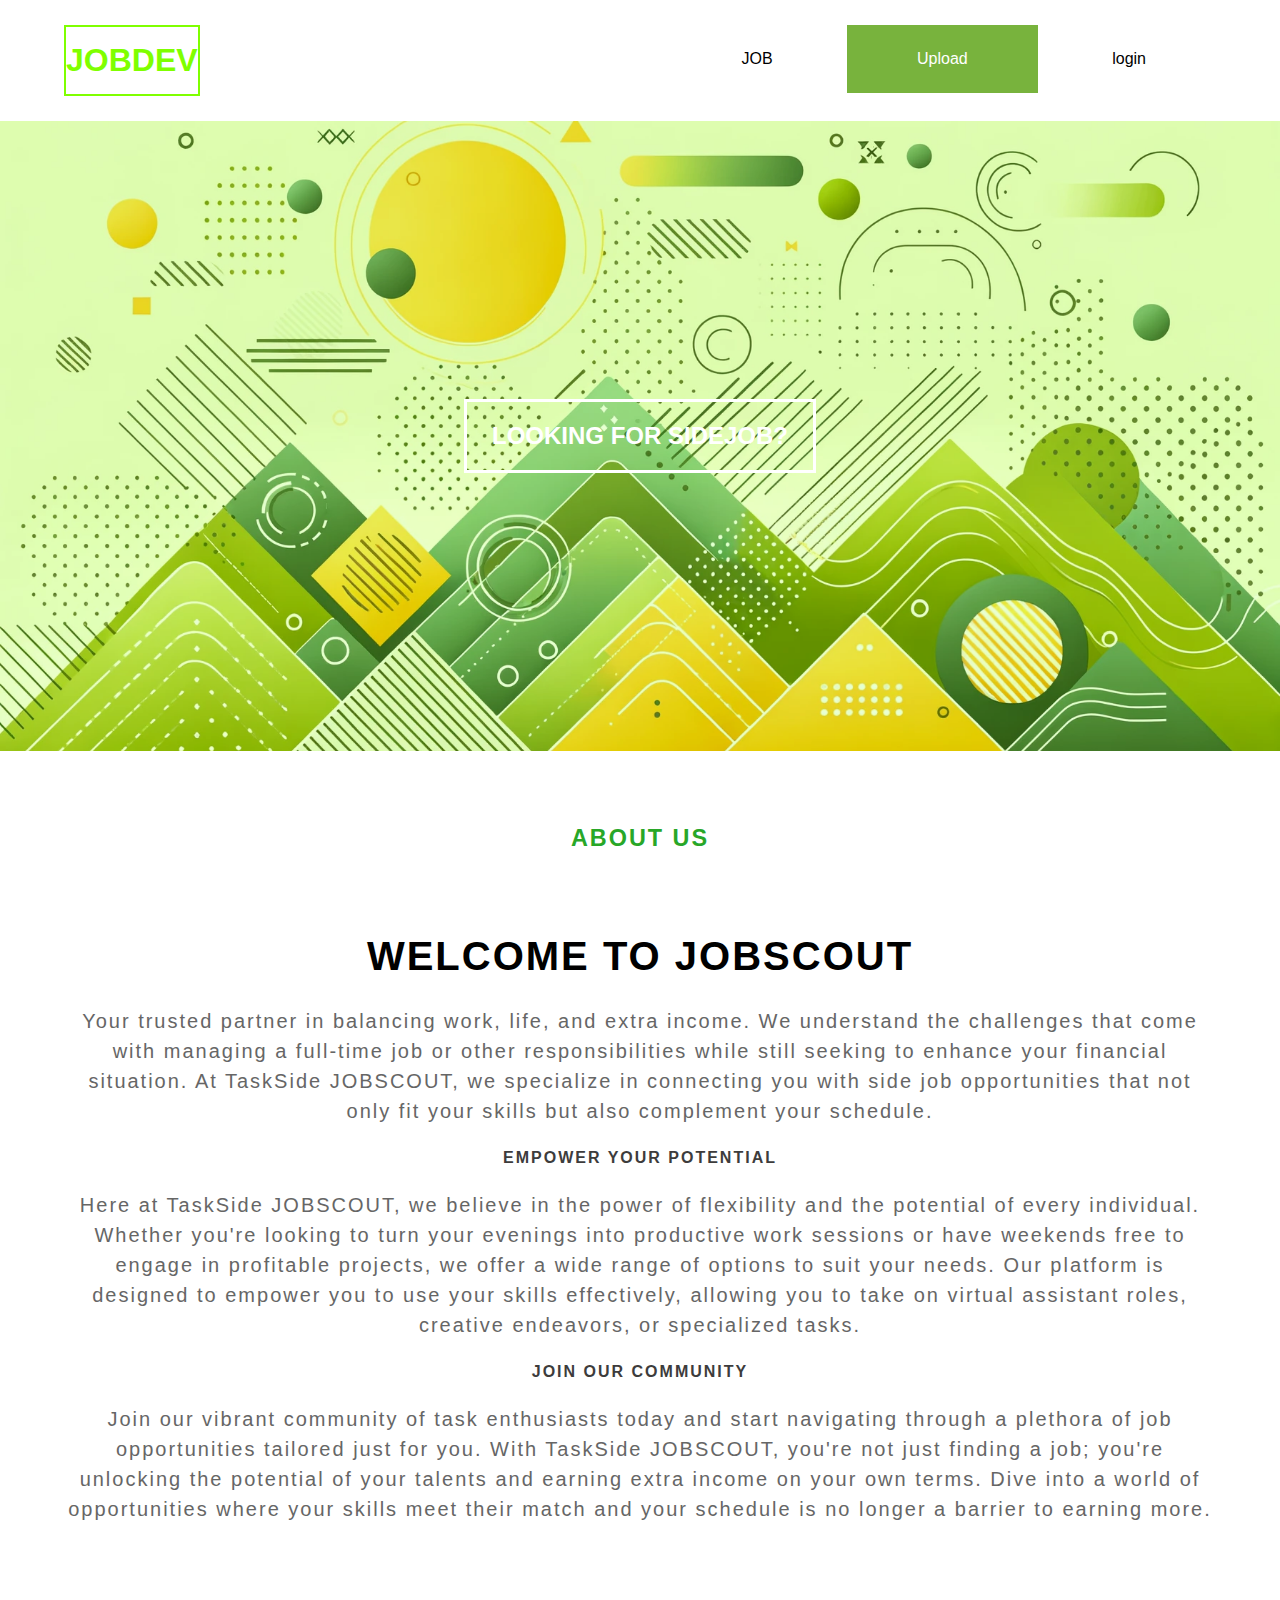
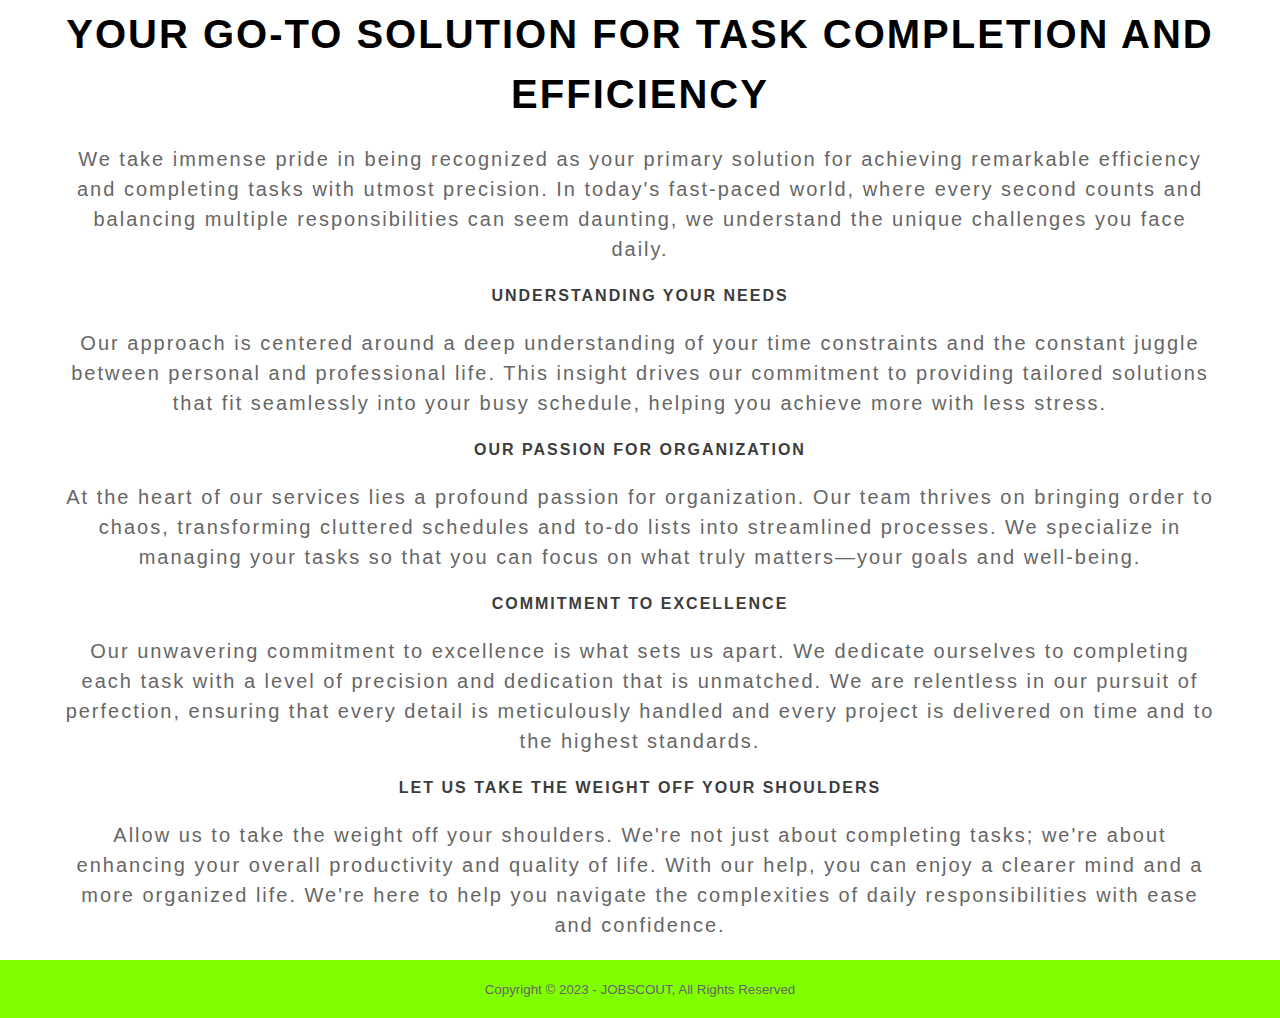
<file: index.html>
<!DOCTYPE html>
<html lang="en">
<head>
    <meta charset="UTF-8">
    <meta name="viewport" content="width=device-width, initial-scale=1.0">
    <title>JOBSCOUT</title>
    <link rel="stylesheet" type="text/css" href="css/style.css">
    <link rel="stylesheet" type="text/css" href="https://cdnjs.cloudflare.com/ajax/libs/font-awesome/5.15.3/css/all.min.css">
    <script>
        const checkbox = document.getElementById("checkbox")
        checkbox.addEventListener("change", () => {
            document.body.classList.toggle("dark-mode")
        })
    </script>


</head>
    <header>
        <div class="container">
            <h1><a href="index.html">JOBDEV</a></h1>
            <ul>
                <li><a href="jobguest.php">JOB</a></li>
                <li class="active"><a href="creates.html">Upload</a></li>
                <li><a class="btn btn-info" type="submit" name="submit" href="index0.php">login</a></li>
            </ul>
        </div>
    </header>

    <!-- banner -->
    <section class="banner">
        <h2><a href="index3.php">LOOKING FOR SIDEJOB?</a></h2>
    </section>

    <!-- about -->
    <section class="about">
        <div class="container">
            
            <h3>ABOUT US</h3>
            <h1>Welcome to JOBSCOUT</h1>
            <p>Your trusted partner in balancing work, life, and extra income. We understand the challenges that come with managing a full-time job or other responsibilities while still seeking to enhance your financial situation. At TaskSide JOBSCOUT, we specialize in connecting you with side job opportunities that not only fit your skills but also complement your schedule.</p>
            <h2>Empower Your Potential</h2>
            <p>Here at TaskSide JOBSCOUT, we believe in the power of flexibility and the potential of every individual. Whether you're looking to turn your evenings into productive work sessions or have weekends free to engage in profitable projects, we offer a wide range of options to suit your needs. Our platform is designed to empower you to use your skills effectively, allowing you to take on virtual assistant roles, creative endeavors, or specialized tasks.</p>
            <h2>Join Our Community</h2>
            <p>Join our vibrant community of task enthusiasts today and start navigating through a plethora of job opportunities tailored just for you. With TaskSide JOBSCOUT, you're not just finding a job; you're unlocking the potential of your talents and earning extra income on your own terms. Dive into a world of opportunities where your skills meet their match and your schedule is no longer a barrier to earning more.</p><br><br>
            <h1>Your Go-To Solution for Task Completion and Efficiency</h1>
            <p>We take immense pride in being recognized as your primary solution for achieving remarkable efficiency and completing tasks with utmost precision. In today's fast-paced world, where every second counts and balancing multiple responsibilities can seem daunting, we understand the unique challenges you face daily.</p>
            
            <h2>Understanding Your Needs</h2>
            <p>Our approach is centered around a deep understanding of your time constraints and the constant juggle between personal and professional life. This insight drives our commitment to providing tailored solutions that fit seamlessly into your busy schedule, helping you achieve more with less stress.</p>

            <h2>Our Passion for Organization</h2>
            <p>At the heart of our services lies a profound passion for organization. Our team thrives on bringing order to chaos, transforming cluttered schedules and to-do lists into streamlined processes. We specialize in managing your tasks so that you can focus on what truly matters—your goals and well-being.</p>

            <h2>Commitment to Excellence</h2>
            <p>Our unwavering commitment to excellence is what sets us apart. We dedicate ourselves to completing each task with a level of precision and dedication that is unmatched. We are relentless in our pursuit of perfection, ensuring that every detail is meticulously handled and every project is delivered on time and to the highest standards.</p>

            <h2>Let Us Take the Weight Off Your Shoulders</h2>
            <p>Allow us to take the weight off your shoulders. We're not just about completing tasks; we're about enhancing your overall productivity and quality of life. With our help, you can enjoy a clearer mind and a more organized life. We're here to help you navigate the complexities of daily responsibilities with ease and confidence.</p>
          
        </div>
    </section>
    <!-- footer -->
    <footer>
        <div class="container">
            <small> Copyright &copy; 2023 - JOBSCOUT, All Rights Reserved</small>
        </div>
    </footer>
</body>
</html>
</file>
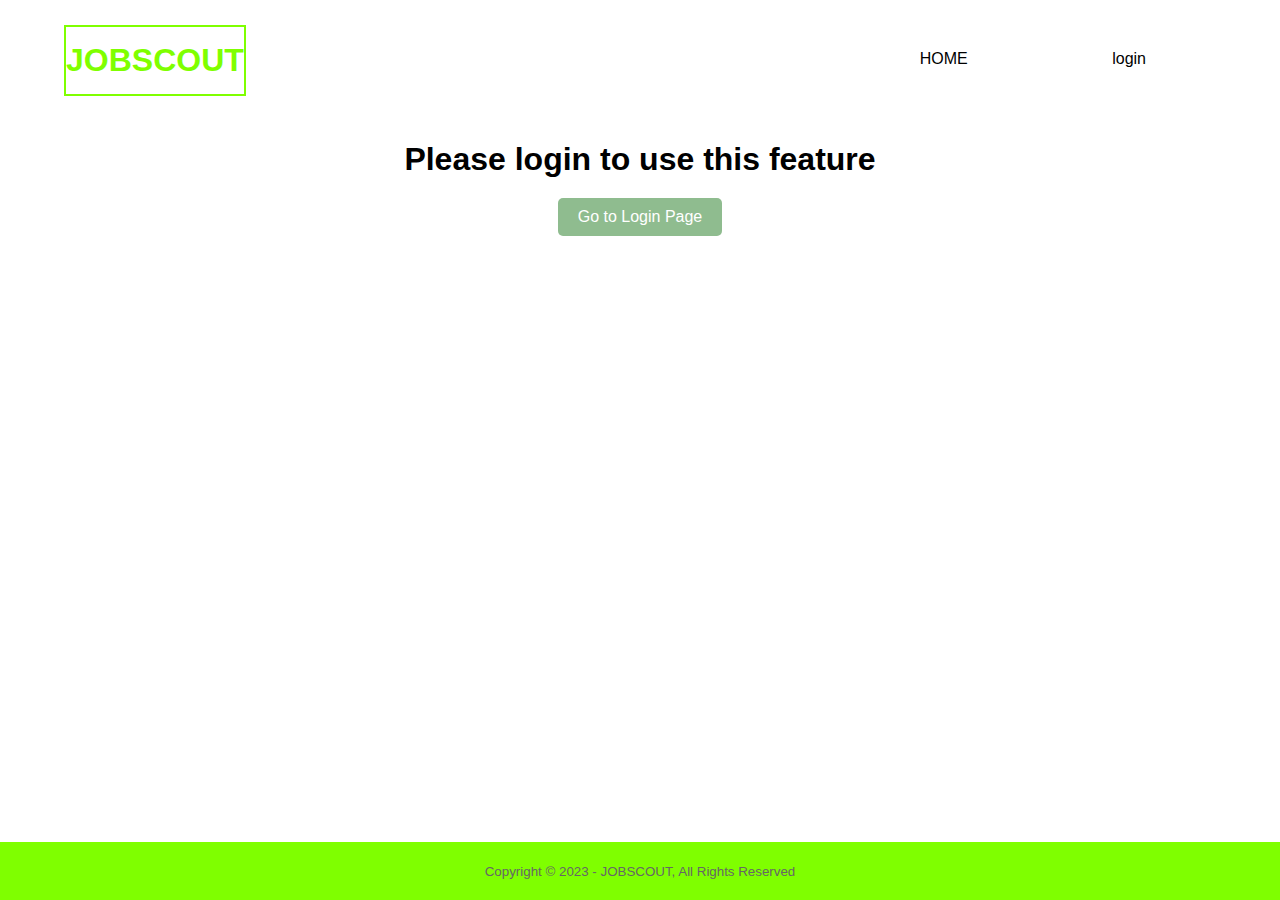
<file: creates.html>
<!DOCTYPE html>
<html lang="en">
<head>
<meta charset="UTF-8">
    <meta name="viewport" content="width=device-width, initial-scale=1.0">
    <title>JOBSCOUT - Sell Your Items</title>
    <link rel="stylesheet" type="text/css" href="css/stylesell.css">
    <link rel="stylesheet" type="text/css" href="https://cdnjs.cloudflare.com/ajax/libs/font-awesome/5.15.3/css/all.min.css">
    <style>
        .containerss {
            text-align: center;
            background-color: rgba(255, 255, 255, 0.8);
            padding: 20px;
            border-radius: 10px;
        }  
        .containerss a {
            display: inline-block;
            margin-top: 20px;
            padding: 10px 20px;
            background-color: #8fbc8f;
            color: white;
            text-decoration: none;
            border-radius: 5px;
        }
    </style>
</head>
<body>
    <header>
        <div class="container">
            <h1><a href="index.html">JOBSCOUT</a></h1>
            <ul>
                <li><a href="index.html">HOME</a></li>
                <li><a class="btn btn-info" type="submit" name="submit" href="index0.php">login</a></li>
            </ul>
        </div>
    </header>
    <div class="containerss">
        <h1>Please login to use this feature</h1>
        <a href="index0.php">Go to Login Page</a>
    </div>
    <footer>
        <div class="container">
            <small> Copyright &copy; 2023 - JOBSCOUT, All Rights Reserved</small>
        </div>
    </footer>
</body>
</html>
</file>
<file: css/style.css>
*{
    padding: 0;
    margin: 0;
    font-family: sans-serif;
}
a{
    color: inherit;
    text-decoration: none;
}
.container{
    width: 90%;
    margin: 0 auto;
}
.container:after{
    content: " ";
	display: block;
	clear: both;
}
header{
    content: " ";
    margin-top: 25px;
    margin-bottom: 25px;
}
header h1{
    border: 2px solid;
    float: left;
    padding: 15px 0;
    color: chartreuse;
}
header ul{
    float: right;
}
header ul li{
    display: inline-block;
}
header ul li a{
    padding: 25px 70px;
    display: inline-block;
}
header ul li a:hover{
    background-color: rgb(95, 139, 51);
    color: #fff;

}
.active{
    background-color: rgb(120, 179, 61);
    color: #fff;
}
.banner{
    position: relative;
    height: 70vh;
    background-image: url('../asset/bg1.png');
    background-size: cover;
    background-position: center;
    display: flex;
    justify-content: center;
    align-items: center;
    margin-bottom: 50px;
}
.banner:after{
    content: " ";
    display: block;
    position: absolute;
    top: 0;
    left: 0;
    right: 0;
    bottom: 0;
    background-color: rgba(128, 255, 0, 0.164);
}
.banner h2{
    color: #fff;
    border: 3px solid;
    padding: 20px 25px;
    z-index: 1;
}
.banner h2:hover{
    background-color: rgb(120, 179, 61);
}
section h3{
    margin-top: 50px;
    margin-bottom: 50px;
    text-align: center;
    padding: 20px 0;
    color: rgb(40, 167, 40);
}
.about{
    font-family: Arial, sans-serif;
    font-size: 20px;
    color: #333333;
    line-height: 1.5;
    text-align: center;
    letter-spacing: 2px;
    
}
.about h1{
    text-align: center;
    text-transform: uppercase;
    color: black;
    margin-bottom: 20px;
}
.about h2{
    text-align: center;
    text-transform: uppercase;
    font-size: medium;
    color: rgb(61, 60, 60);
    margin-bottom: 20px;
}
.about p{
    color: #666;
    margin-bottom: 20px;
    text-align: center;
    
}
footer{
    padding: 20px 0;
    background-color: chartreuse;
    color: #666;
    text-align: center;
}
.table th {
    padding-right: 290px;
    white-space: wrap;
    padding-top: 10px;  
    padding-bottom: 10px;
  }
</file>
<file: css/stylesell.css>
*{
        padding: 0;
        margin: 0;
        font-family: sans-serif;
        
    }
    a{
        color: inherit;
        text-decoration: none;
    }
    .top{
        padding: 10px 0;
        background-color: chartreuse;
    }
    .top ul li{
        display: inline-grid;
        color:  #ffff;
        margin-right: 10px;
    }
    .container{
        width: 90%;
        margin: 0 auto;
    }
    .container:after{
        content: " ";
        display: block;
        clear: both;
    }
    header{
        content: " ";
        margin-top: 25px;
        margin-bottom: 25px;
    }
    header h1{
        border: 2px solid;
        float: left;
        padding: 15px 0;
        color: chartreuse;
    }
    header ul{
        float: right;
    }
    header ul li{
        display: inline-block;
    }
    header ul li a{
        padding: 25px 70px;
        display: inline-block;
    }
    header ul li a:hover{
        background-color: rgb(95, 139, 51);
        color: #fff;
    }
    body {
        font-family: Arial, sans-serif;
        display: flex;
        flex-direction: column;
        min-width: 100vh;
    }
    .sell-form {
        margin-top: 20px;
    }
    .sell-form label {
        display: block;
        margin-bottom: 8px;
    }
    .sell-form input, .sell-form textarea {
        width: 100%;
        padding: 8px;
        margin-bottom: 16px;
        box-sizing: border-box;
    }
    .sell-form button {
        background-color: #4caf50;
        color: white;
        padding: 10px 20px;
        border: none;
        border-radius: 4px;
        cursor: pointer;
    }
    .sell-form button:hover {
        background-color: #45a049;
    }
    footer{
        margin-top: auto;
        padding: 20px 0;
        background-color: chartreuse;
        color: #666;
        text-align: center;
        position: fixed;
        left: 0;
        bottom: 0;
        width: 100%;
        padding: 20px 0;
        background-color: chartreuse;
        color: #666;
        text-align: center;
    }
</file>
